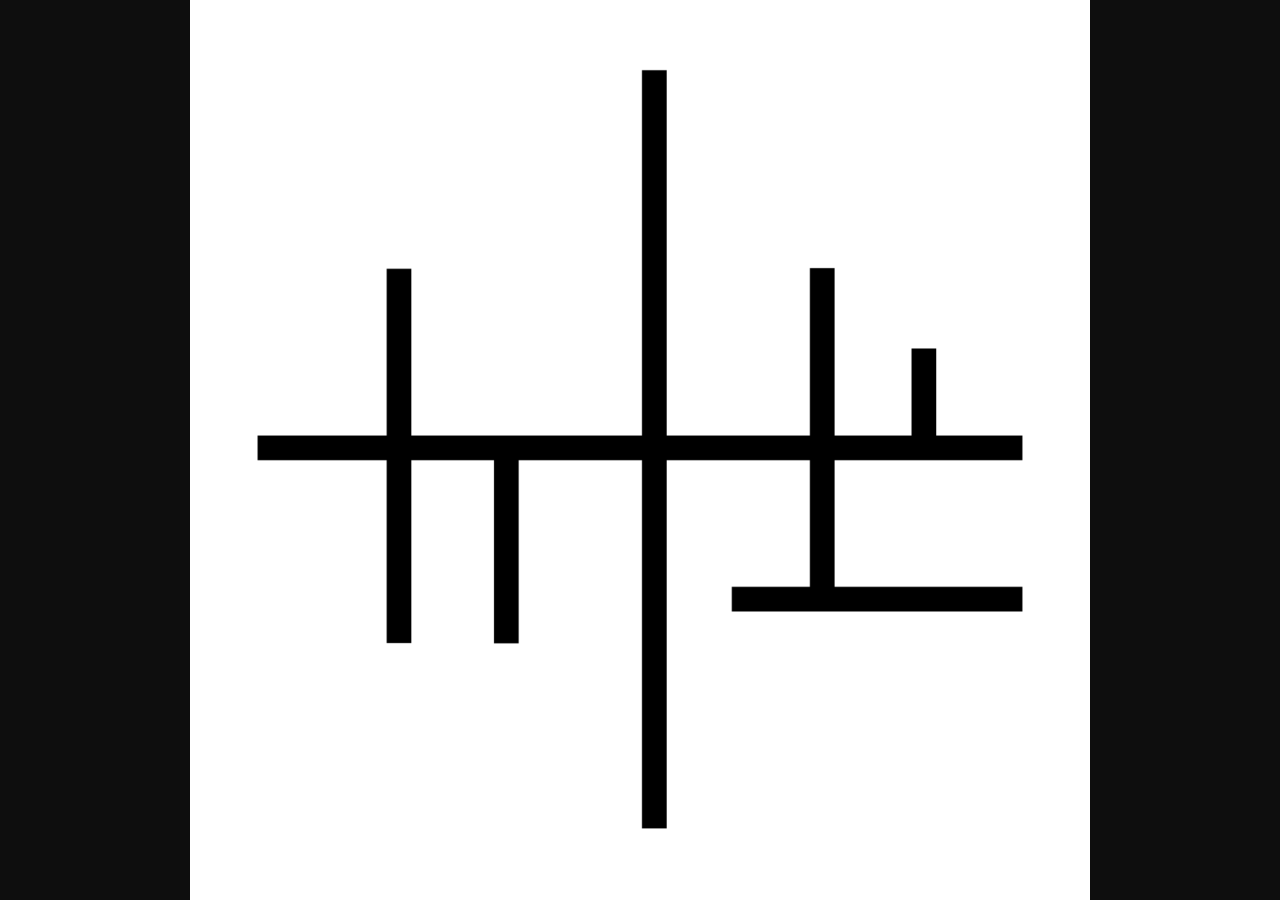
<file: codedesk/assets/love.html>
<!DOCTYPE html>
<html lang="en">
<head>
  <meta charset="UTF-8">
  <title>Codedesk — Love.jpg</title>
  <meta name="description" content="A minimalist reinterpretation — generated with Codedesk.">

  <!-- Open Graph / Twitter preview -->
  <meta property="og:title" content="Love.jpg">
  <meta property="og:description" content="A minimalist reinterpretation — generated with Codedesk.">
  <meta property="og:type" content="website">
  <meta property="og:url" content="https://ascend.jacobhenderson.studio/codedesk/assets/love.html">

  <meta name="twitter:card" content="summary_large_image">
  <meta name="twitter:title" content="Love.jpg">
  <meta name="twitter:description" content="A minimalist reinterpretation — generated with Codedesk.">

  <meta http-equiv="refresh" content="0; url=love.png">
</head>
<body>
  <p>If you are not redirected, <a href="love.png">view the image</a>.</p>
</body>
</html>
</file>
